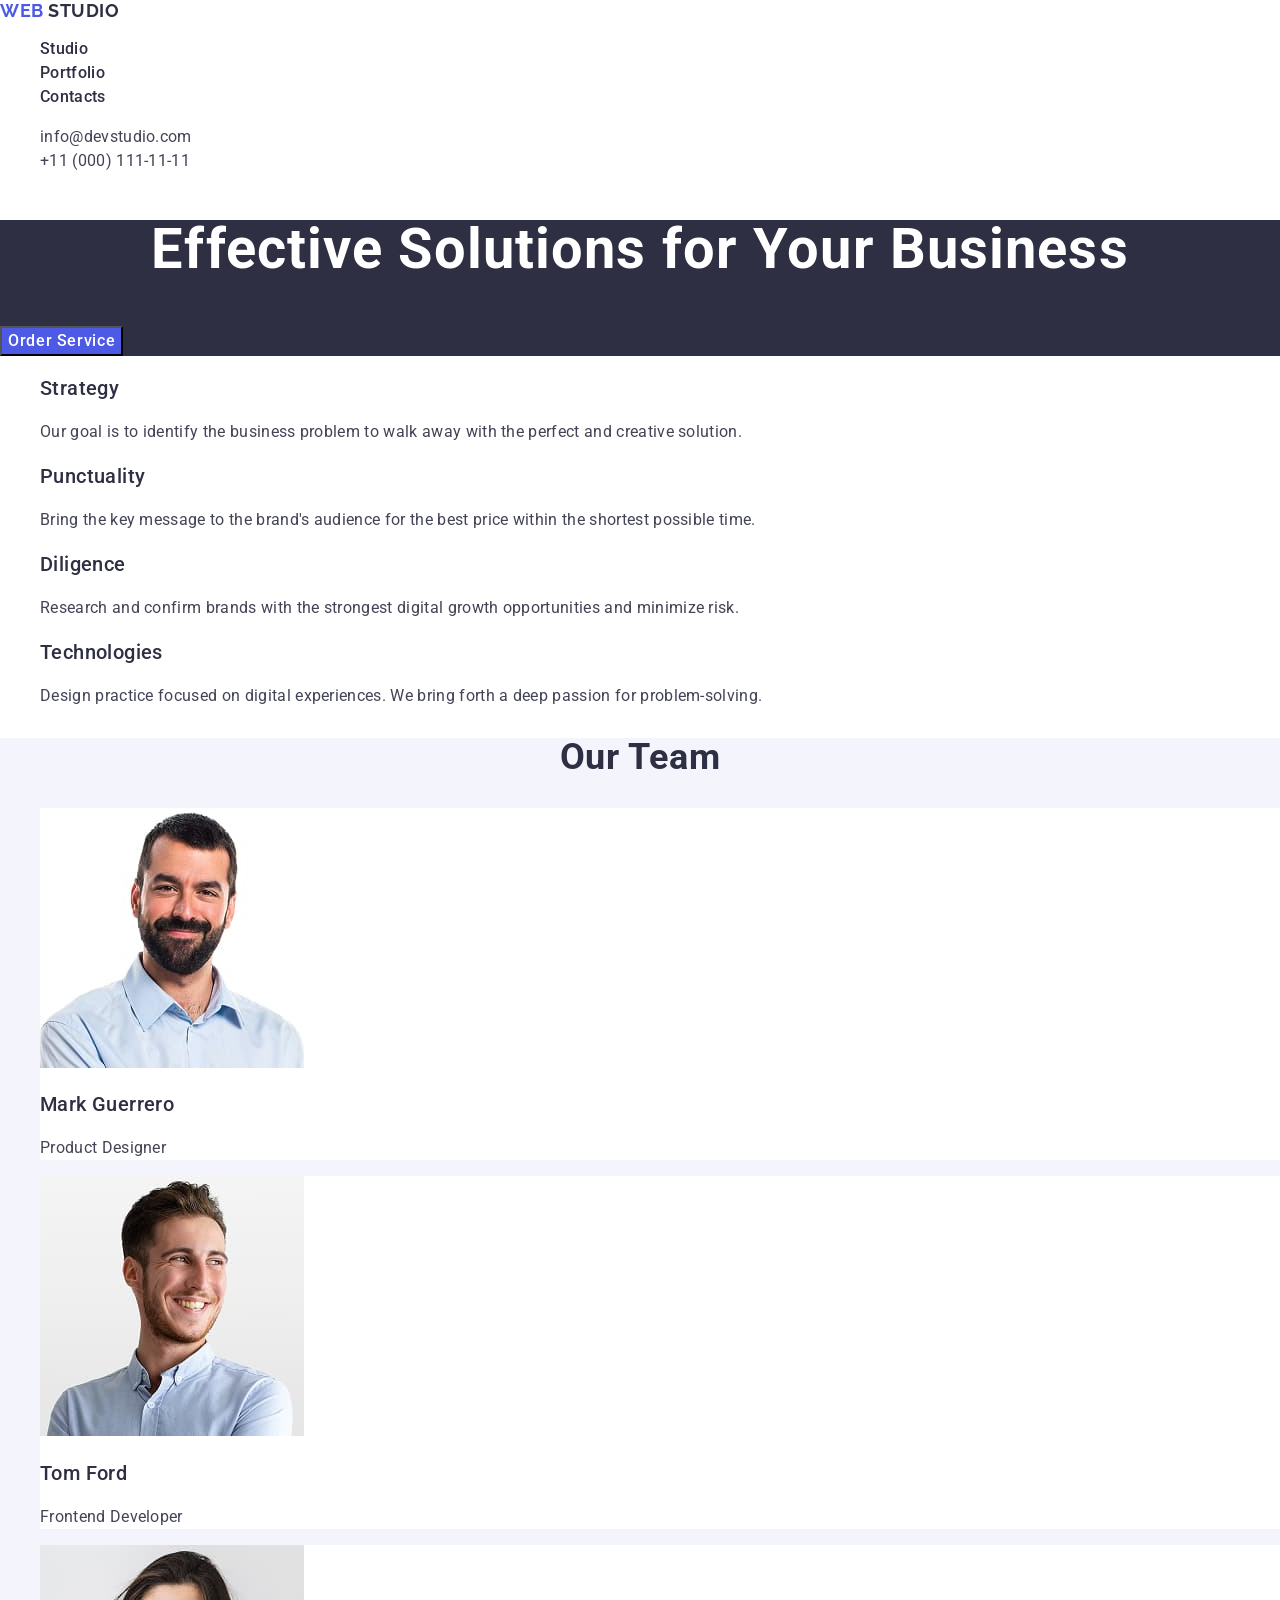
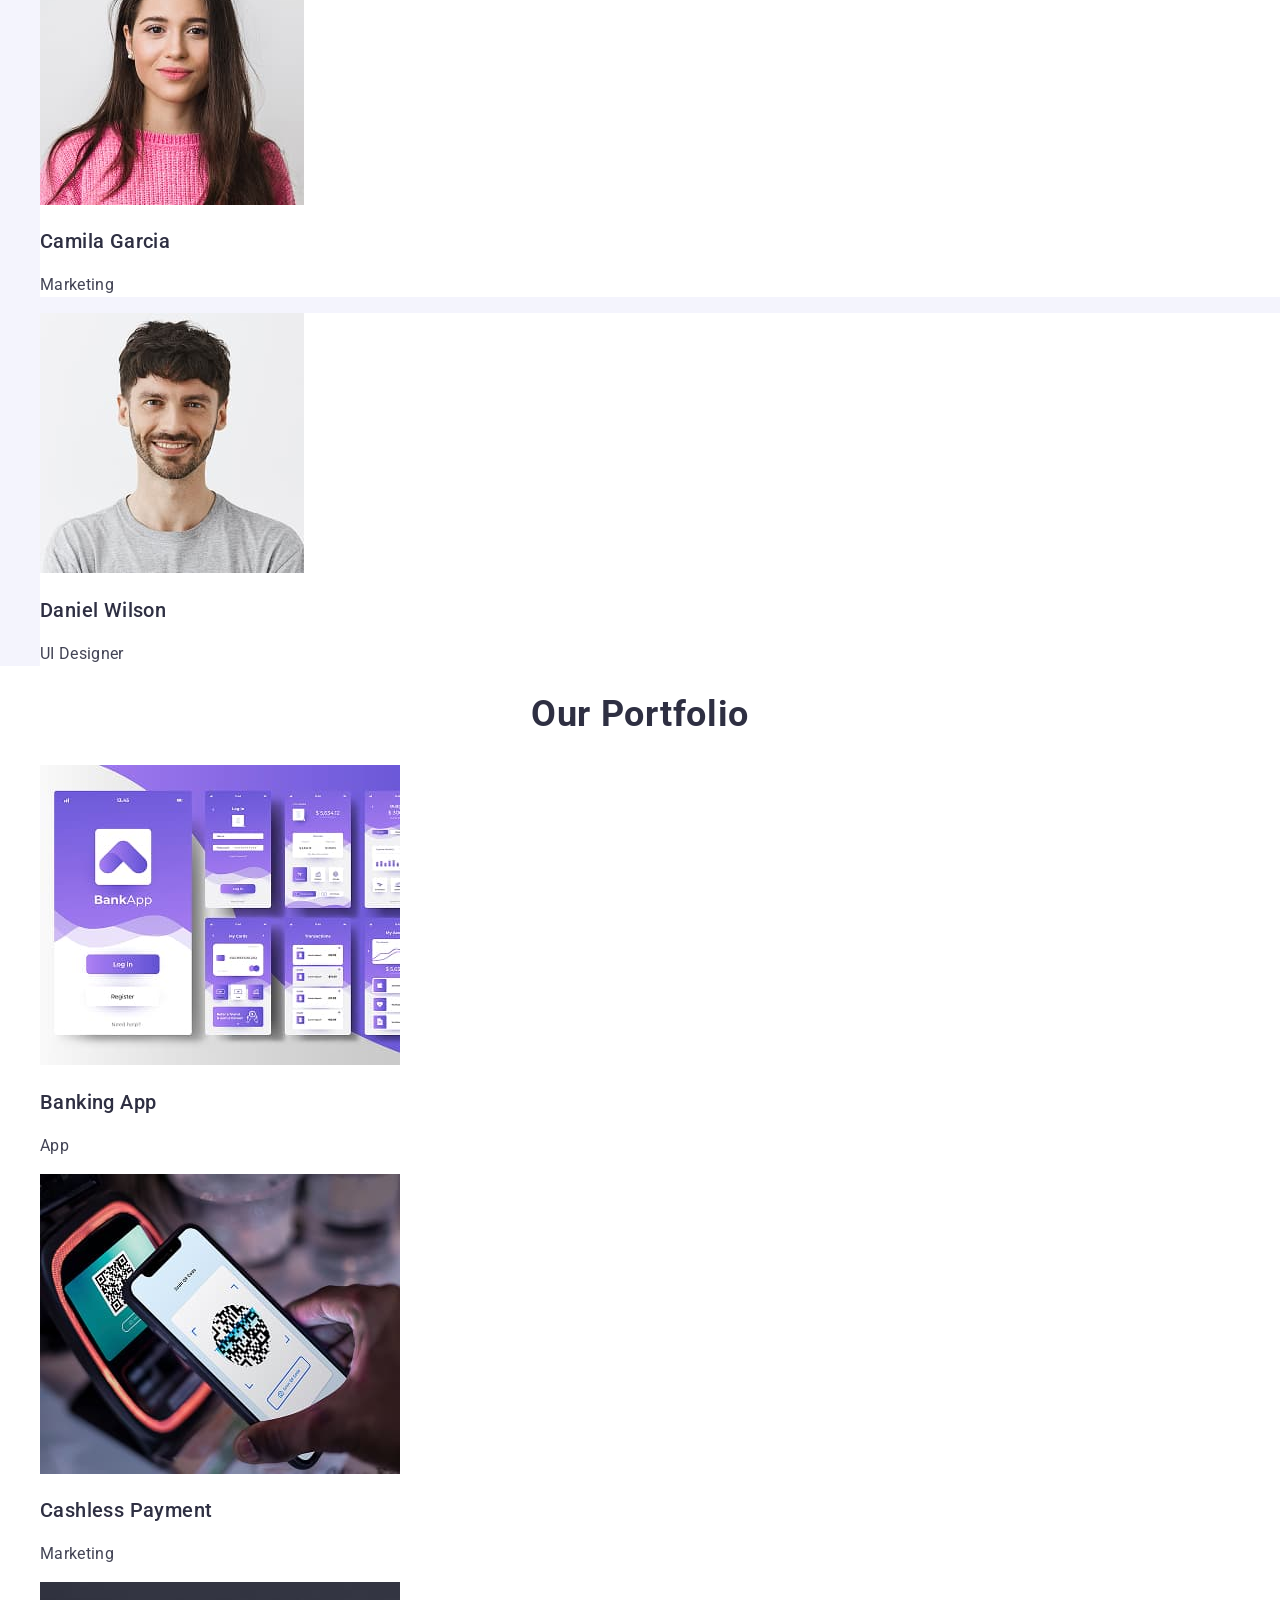
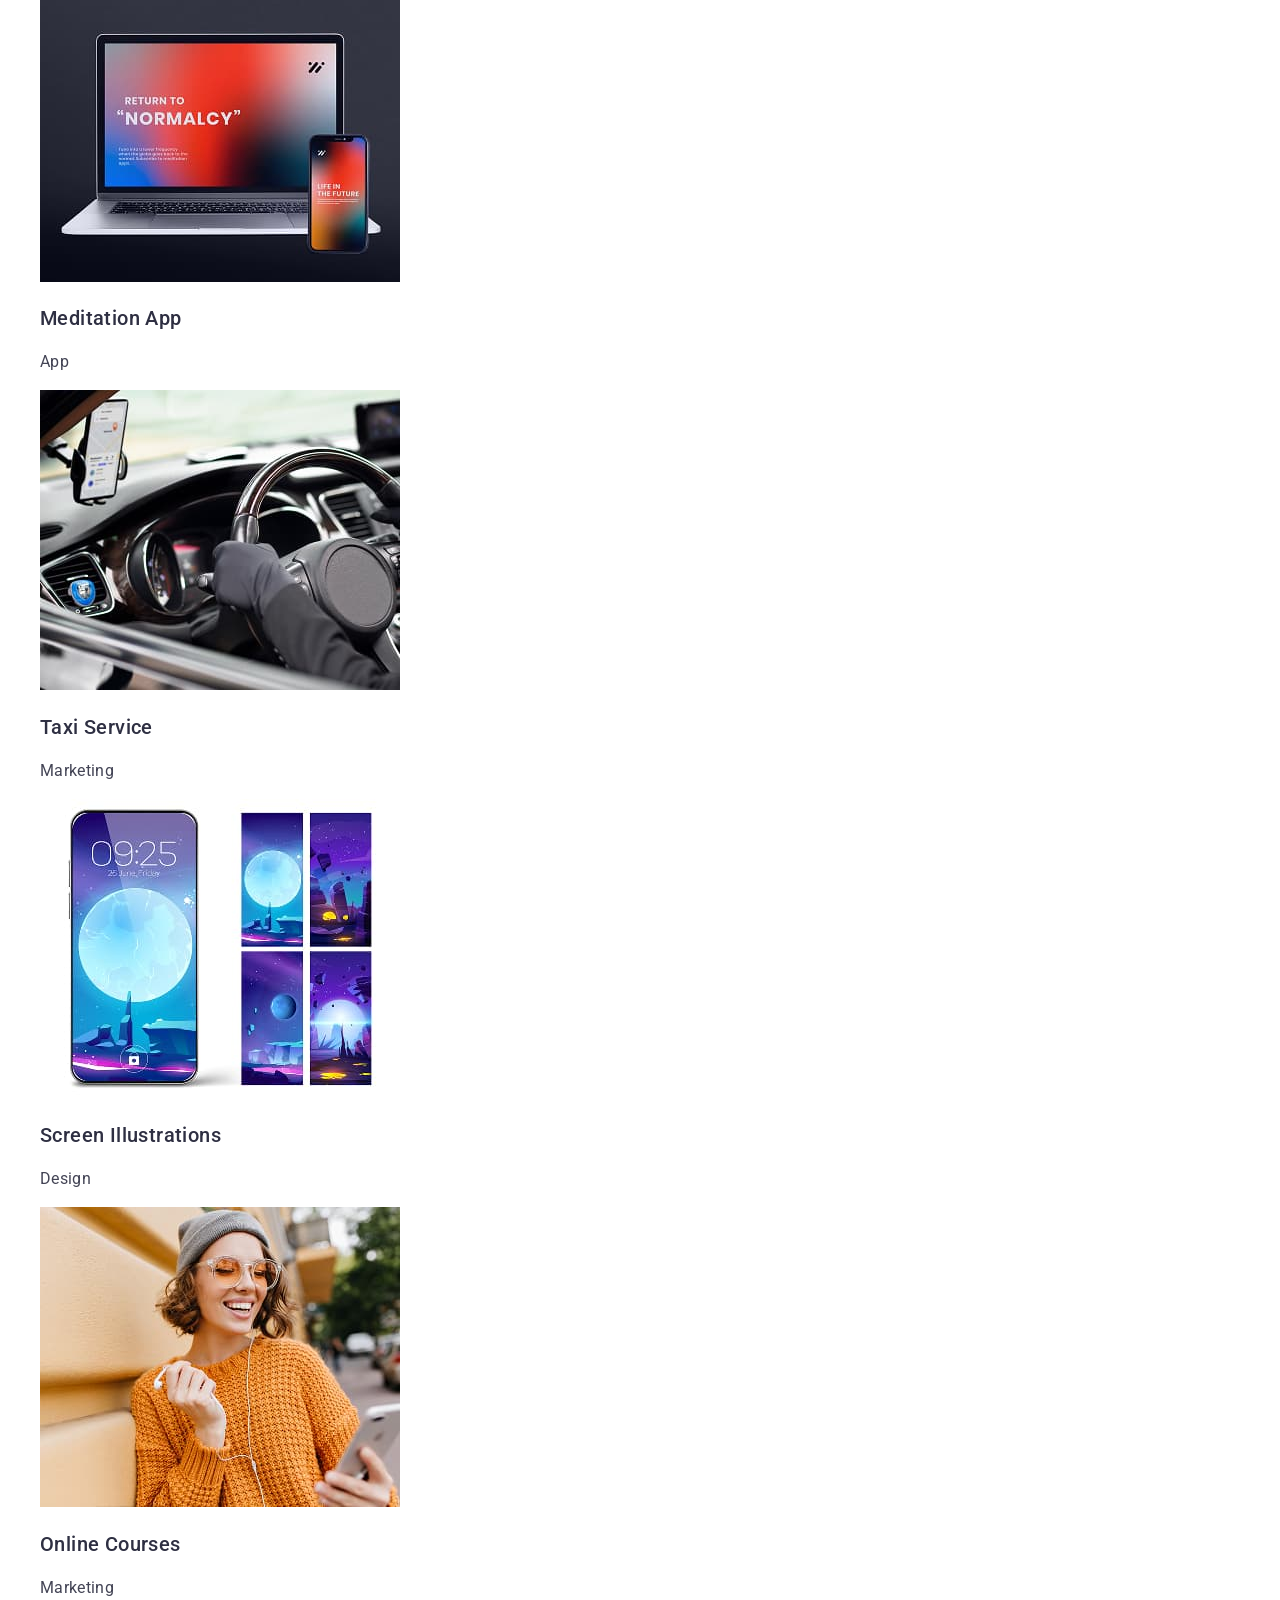
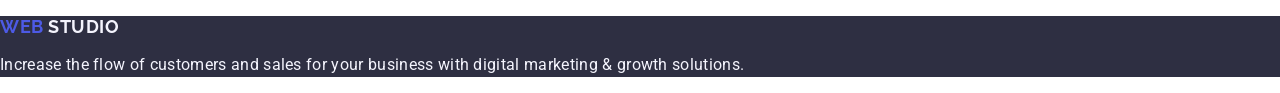
<file: index.html>
<!DOCTYPE html>
<html lang="en">
  <head>
    <meta charset="UTF-8" />
    <meta name="viewport" content="width=device-width, initial-scale=1.0" />
    <!-- google fonts -->
    <link rel="preconnect" href="https://fonts.googleapis.com" />
    <link rel="preconnect" href="https://fonts.gstatic.com" crossorigin />
    <link
      href="https://fonts.googleapis.com/css2?family=Roboto:wght@400;500;700&family=Raleway:wght@700&display=swap"
      rel="stylesheet"
    />

    <!-- normalize -->
    <link
      rel="stylesheet"
      href="https://cdnjs.cloudflare.com/ajax/libs/modern-normalize/2.0.0/modern-normalize.min.css"
    />
    <!-- local fonts -->
    <link rel="stylesheet" href="./css/styles.css" />
    <title>Document</title>
  </head>
  <body>
    <header>
      <nav>
        <a class="logo" href="./index.html">
          Web
          <span class="header-logo-secondary">Studio</span>
        </a>
        <ul class="nav-items">
          <li><a class="nav-item" href="./index.html">Studio</a></li>
          <li><a class="nav-item" href="">Portfolio</a></li>
          <li><a class="nav-item" href="">Contacts</a></li>
        </ul>
      </nav>

      <address class="address-section">
        <ul class="contacts-list">
          <li>
            <a class="contacts-list-item" href="mailto:info@devstudio.com"
              >info@devstudio.com</a
            >
          </li>
          <li>
            <a class="contacts-list-item" href="tel:+110001111111"
              >+11 (000) 111-11-11</a
            >
          </li>
        </ul>
      </address>
    </header>

    <main>
      <!-- hero -->
      <section class="hero">
        <h1 class="hero-title">Effective Solutions for Your Business</h1>
        <button class="hero-button" type="button">Order Service</button>
      </section>
      <!-- Approach -->
      <section>
        <h2 hidden>Our Approach</h2>
        <ul>
          <li>
            <h3 class="card-title">Strategy</h3>
            <p class="card-text">
              Our goal is to identify the business problem to walk away with the
              perfect and creative solution.
            </p>
          </li>
          <li>
            <h3 class="card-title">Punctuality</h3>
            <p class="card-text">
              Bring the key message to the brand's audience for the best price
              within the shortest possible time.
            </p>
          </li>
          <li>
            <h3 class="card-title">Diligence</h3>
            <p class="card-text">
              Research and confirm brands with the strongest digital growth
              opportunities and minimize risk.
            </p>
          </li>
          <li>
            <h3 class="card-title">Technologies</h3>
            <p class="card-text">
              Design practice focused on digital experiences. We bring forth a
              deep passion for problem-solving.
            </p>
          </li>
        </ul>
      </section>
      <!-- team -->
      <section class="team-section">
        <h2 class="section-title">Our Team</h2>
        <ul>
          <li class="team-item">
            <img
              src="./images/img-1.jpg"
              alt="Profile photo of Mark Guerrero"
              width="264"
              height="260"
            />
            <h3 class="card-title">Mark Guerrero</h3>
            <p class="card-text">Product Designer</p>
          </li>
          <li class="team-item">
            <img
              src="./images/img-2.jpg"
              alt="Profile photo of Tom Ford"
              width="264"
              height="260"
            />
            <h3 class="card-title">Tom Ford</h3>
            <p class="card-text">Frontend Developer</p>
          </li>
          <li class="team-item">
            <img
              src="./images/img-3.jpg"
              alt="Profile photo of Camila Garcia"
              width="264"
              height="260"
            />
            <h3 class="card-title">Camila Garcia</h3>
            <p class="card-text">Marketing</p>
          </li>
          <li class="team-item">
            <img
              src="./images/img-4.jpg"
              alt="Profile photo of Daniel Wilson"
              width="264"
              height="260"
            />
            <h3 class="card-title">Daniel Wilson</h3>
            <p class="card-text">UI Designer</p>
          </li>
        </ul>
      </section>
      <!-- portfolio -->
      <section>
        <h2 class="section-title">Our Portfolio</h2>
        <ul>
          <li>
            <img
              src="./images/portfolio/img-banking.jpg"
              alt="Mobile banking app interface with login and dashboard screens displayed on smartphone mockups"
              width="360"
              height="300"
            />
            <h3 class="card-title">Banking App</h3>
            <p class="card-text">App</p>
          </li>
          <li>
            <img
              src="./images/portfolio/img-cashless.jpg"
              alt="Smartphone scanning a QR code for cashless payment at a terminal"
              width="360"
              height="300"
            />
            <h3 class="card-title">Cashless Payment</h3>
            <p class="card-text">Marketing</p>
          </li>
          <li>
            <img
              src="./images/portfolio/img-meditattion.jpg"
              alt="Laptop and smartphone displaying a modern landing page with inspirational message"
              width="360"
              height="300"
            />
            <h3 class="card-title">Meditation App</h3>
            <p class="card-text">App</p>
          </li>
          <li>
            <img
              src="./images/portfolio/img-taxi.jpg"
              alt="Driver holding a smartphone mounted on a car dashboard while driving"
              width="360"
              height="300"
            />
            <h3 class="card-title">Taxi Service</h3>
            <p class="card-text">Marketing</p>
          </li>
          <li>
            <img
              src="./images/portfolio/img-screen.jpg"
              alt="Stylized mobile phone screens with abstract night landscape illustrations"
              width="360"
              height="300"
            />
            <h3 class="card-title">Screen Illustrations</h3>
            <p class="card-text">Design</p>
          </li>
          <li>
            <img
              src="./images/portfolio/img-courses.jpg"
              alt="Smiling woman using a smartphone with earphones while studying online outdoors"
              width="360"
              height="300"
            />
            <h3 class="card-title">Online Courses</h3>
            <p class="card-text">Marketing</p>
          </li>
        </ul>
      </section>
    </main>
    <footer class="footer">
      <a class="logo" href="./index.html">
        Web
        <span class="footer-logo-secondary">Studio</span>
      </a>
      <p class="footer-description">
        Increase the flow of customers and sales for your business with digital
        marketing & growth solutions.
      </p>
    </footer>
  </body>
</html>
</file>
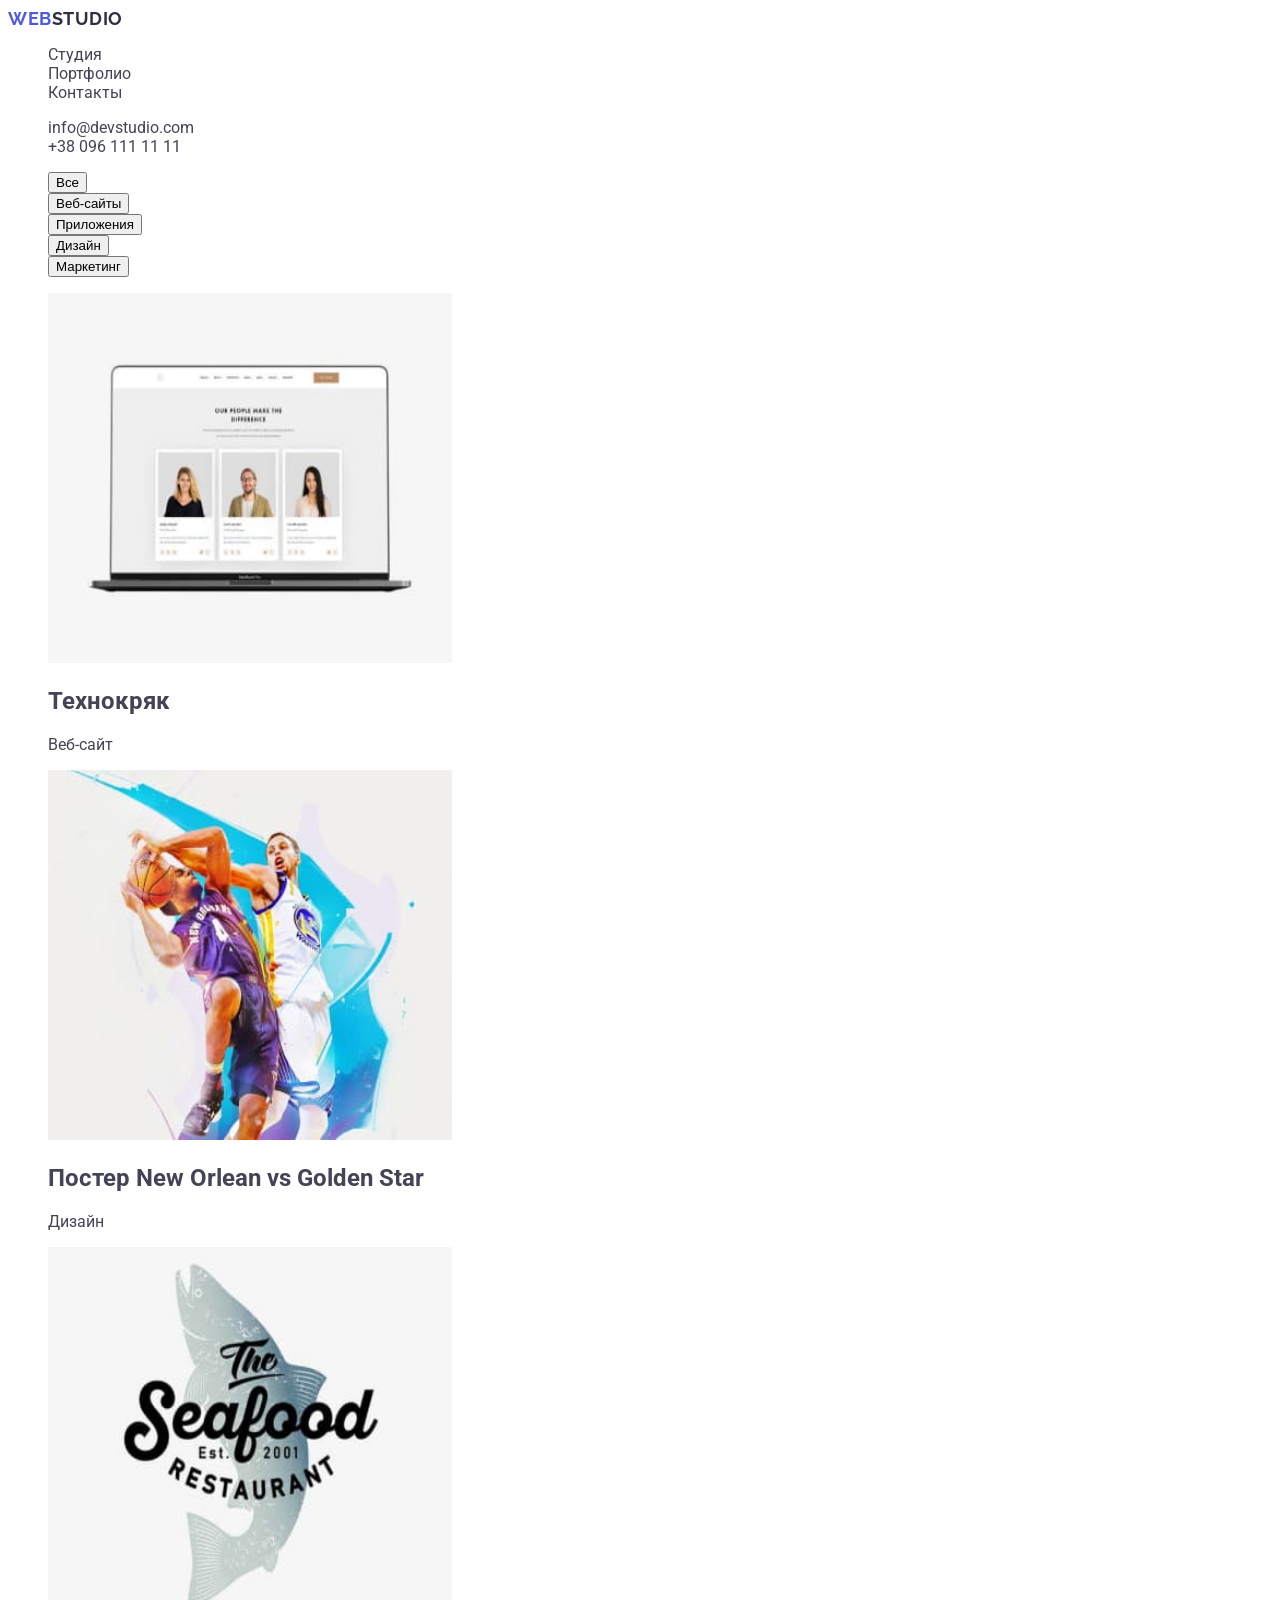
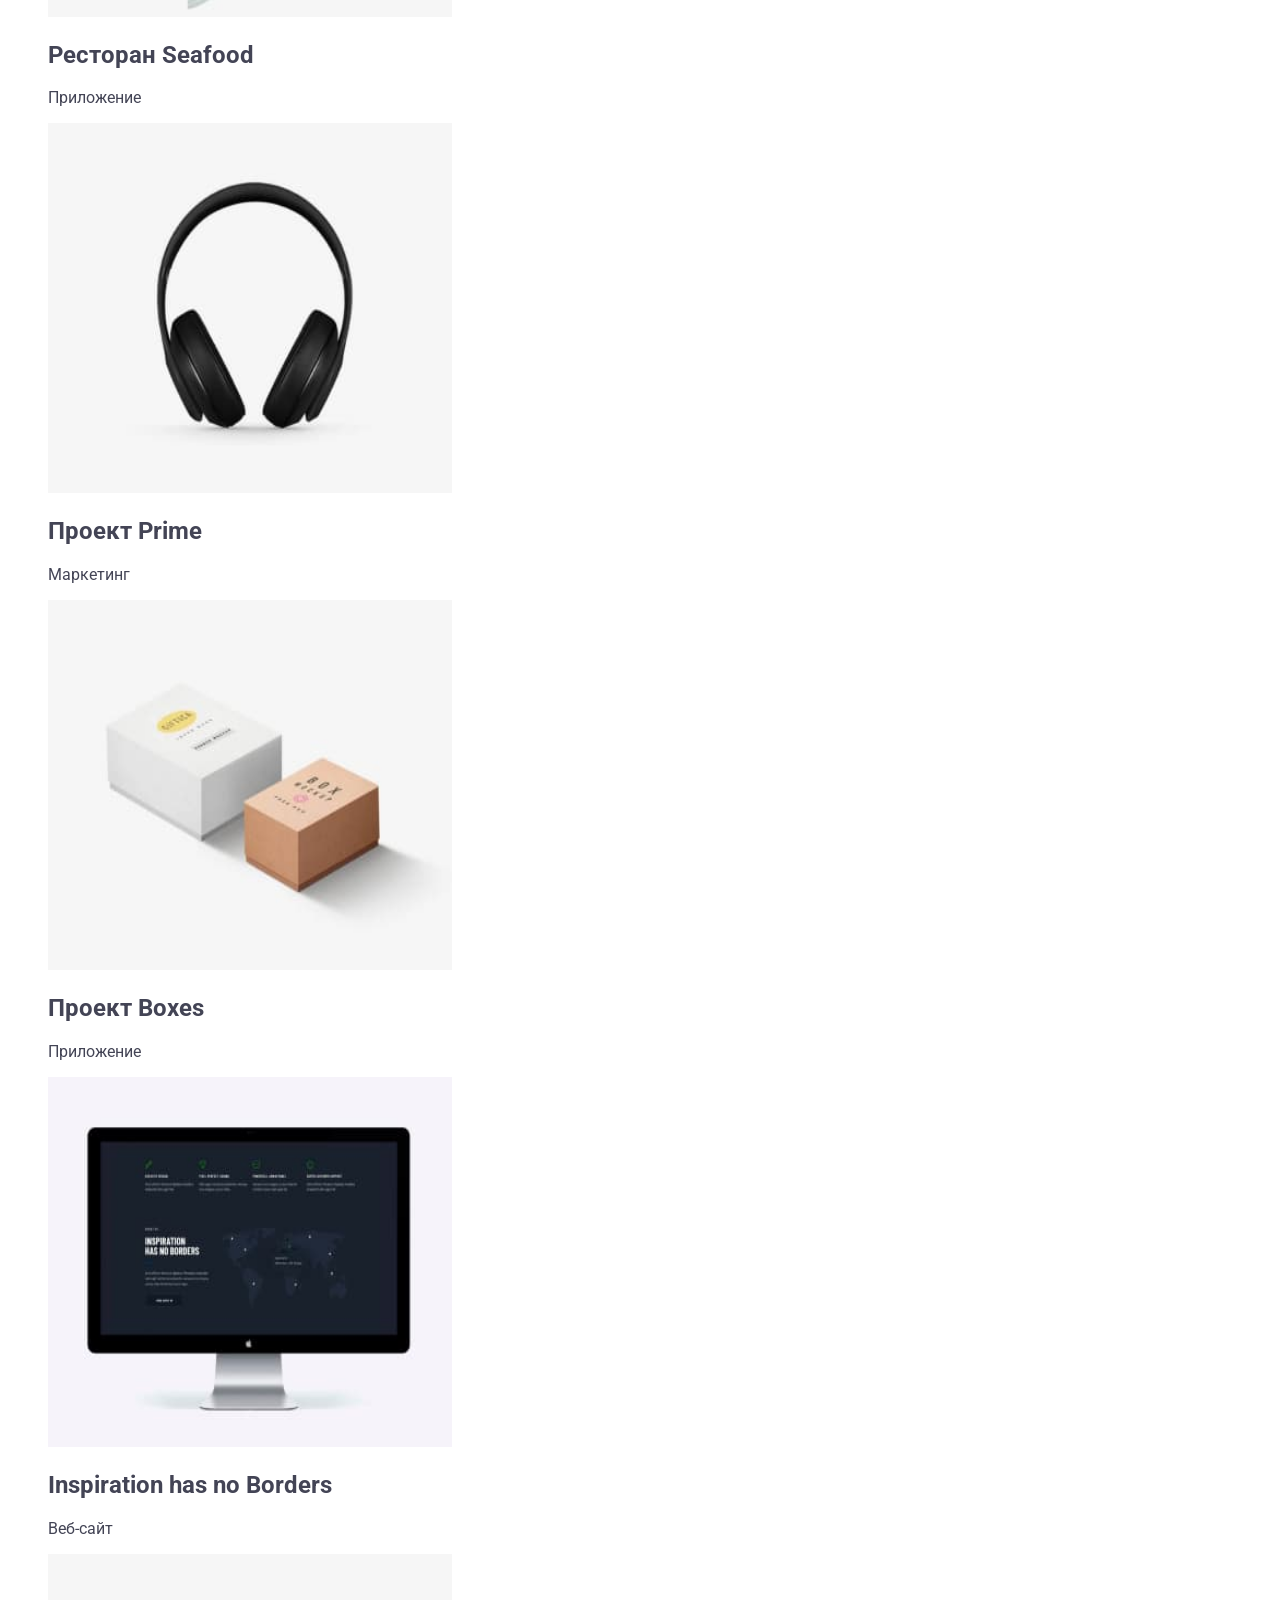
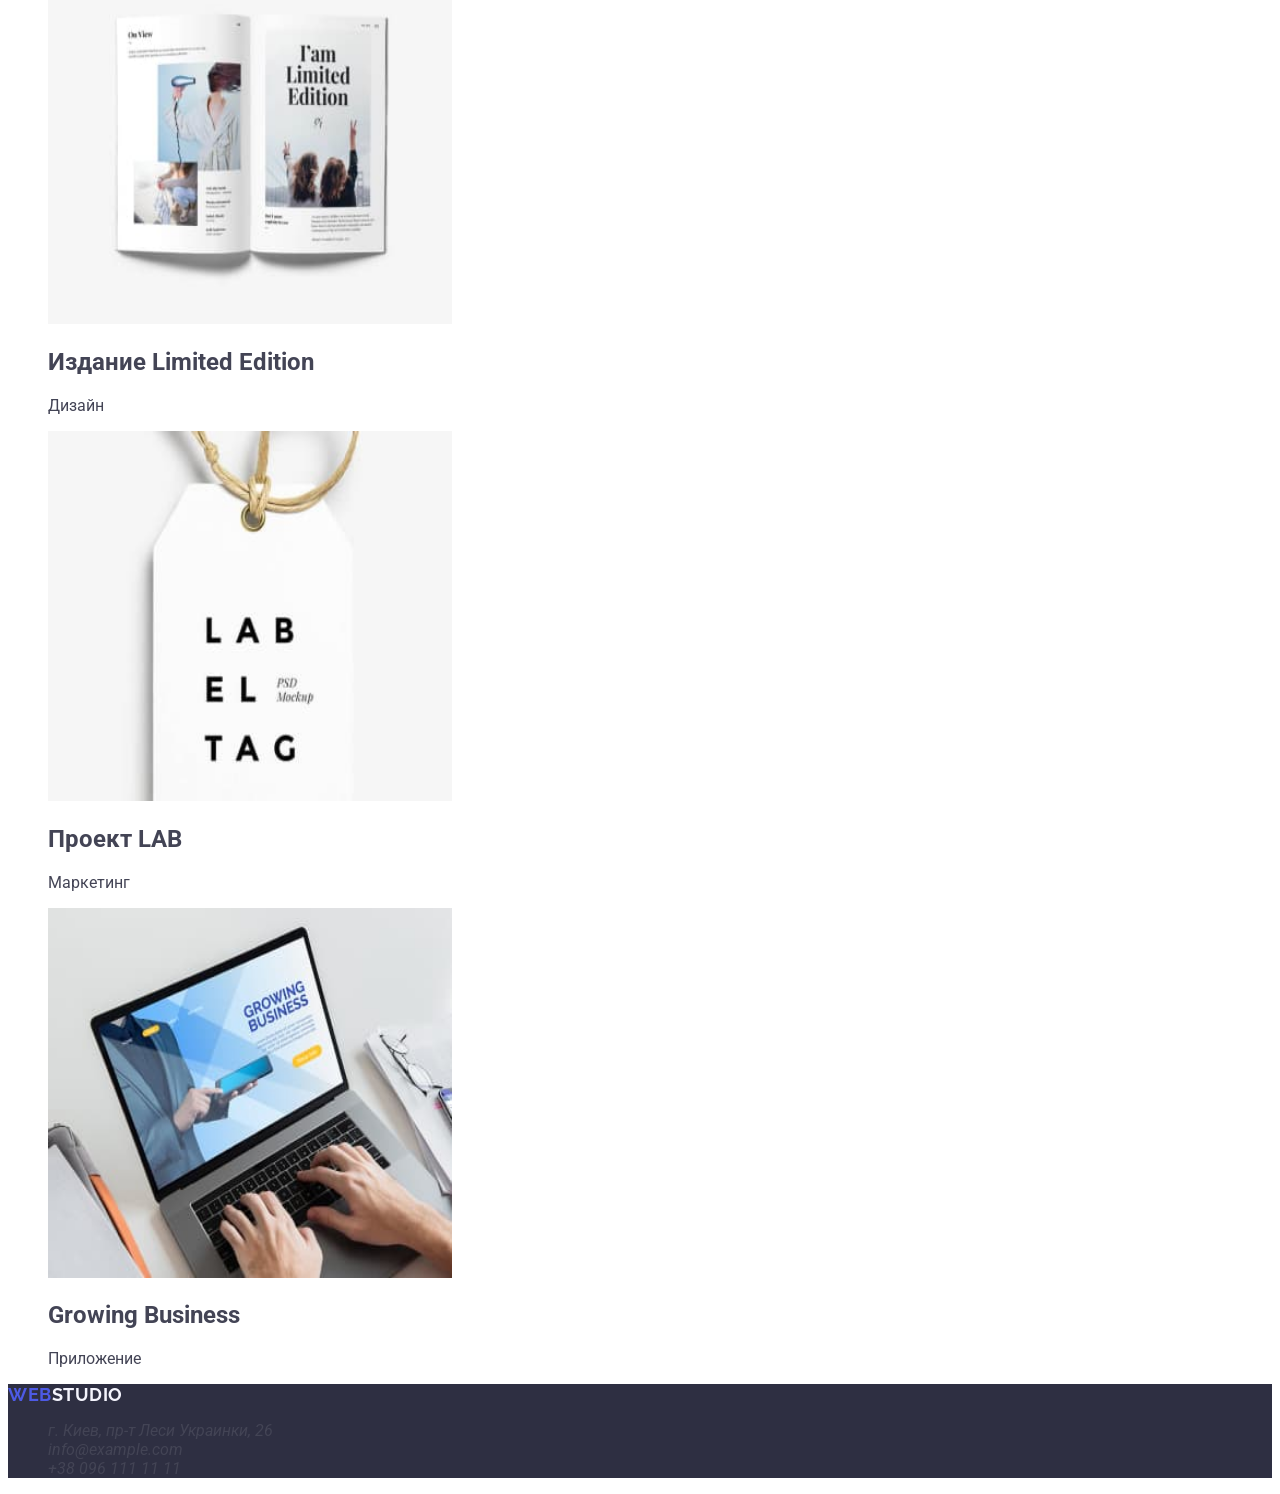
<file: portfolio.html>
<!DOCTYPE html>
<html lang="ru">
  <head>
    <meta charset="UTF-8" />
    <meta http-equiv="X-UA-Compatible" content="IE=edge" />
    <meta name="viewport" content="width=device-width, initial-scale=1.0" />
    <title>Portfolio</title>
    <link rel="preconnect" href="https://fonts.googleapis.com" />
    <link rel="preconnect" href="https://fonts.gstatic.com" crossorigin />
    <link
      href="https://fonts.googleapis.com/css2?family=IBM+Plex+Sans+Thai+Looped:wght@100&family=Raleway:wght@700&family=Roboto:wght@400;500;700&display=swap"
      rel="stylesheet"
    />
    <link rel="stylesheet" href="./css/styles.css" />
  </head>
  <body>
    <header class="header">
      <a class="logo link" href="" lang="en"
        ><span class="header-logo-main">Web</span
        ><span class="header-logo-secondary">Studio</span></a
      >
      <nav class="navigation">
        <ul class="nav-list list">
          <li class="nav-list-item">
            <a class="nav-list-link header-text link" href="./index.html">Студия</a>
          </li>
          <li class="nav-list-item">
            <a class="nav-list-link current header-text link" href="./portfolio.html">Портфолио</a>
          </li>
          <li class="nav-list-item">
            <a class="nav-list-link header-text link" href="">Контакты</a>
          </li>
        </ul>
      </nav>
      <ul class="contacts-list list">
        <li class="contacts-list-item">
          <a class="contacts-list-info header-text link" href="mailto:info@devstudio.com"
            >info@devstudio.com</a
          >
        </li>
        <li class="contacts-list-item">
          <a class="contacts-list-info header-text link" href="tel:+380961111111"
            >+38 096 111 11 11</a
          >
        </li>
      </ul>
    </header>
    <main>
      <!-- Samples of work-->
      <section class="portfolio">
        <!-- нужно скрыть заголовок в css -->
        <h1 hidden>Portfolio</h1>

        <ul class="filter list">
          <li class="filter-item">
            <button class="filter-item-btn" type="button">Все</button>
          </li>
          <li class="filter-item">
            <button class="filter-item-btn" type="button">Веб-сайты</button>
          </li>
          <li class="filter-item">
            <button class="filter-item-btn" type="button">Приложения</button>
          </li>
          <li class="filter-item">
            <button class="filter-item-btn" type="button">Дизайн</button>
          </li>
          <li class="filter-item">
            <button class="filter-item-btn" type="button">Маркетинг</button>
          </li>
        </ul>

        <ul class="samples-list list">
          <li class="samples-list-item">
            <a class="samples-list-link link" href="">
              <img
                class="samples-list-img"
                src="./images/work-sample1.jpg"
                alt="скрин вебсайта"
                width="404"
                height="370"
              />
              <h2 class="samples-list-title">Технокряк</h2>
              <p class="samples-list-description">Веб-сайт</p>
            </a>
          </li>
          <li class="samples-list-item">
            <a class="samples-list-link link" href="">
              <img
                class="samples-list-img"
                src="./images/work-sample2.jpg"
                alt="пример постера"
                width="404"
                height="370"
              />
              <h2 class="samples-list-title">Постер New Orlean vs Golden Star</h2>
              <p class="samples-list-description">Дизайн</p>
            </a>
          </li>
          <li class="samples-list-item">
            <a class="samples-list-link link" href="">
              <img
                class="samples-list-img"
                src="./images/work-sample3.jpg"
                alt="пример ресторанного приложения"
                width="404"
                height="370"
              />
              <h2 class="samples-list-title">Ресторан Seafood</h2>
              <p class="samples-list-description">Приложение</p>
            </a>
          </li>
          <li class="samples-list-item">
            <a class="samples-list-link link" href="">
              <img
                class="samples-list-img"
                src="./images/work-sample4.jpg"
                alt="пример проекта"
                width="404"
                height="370"
              />
              <h2 class="samples-list-title">Проект Prime</h2>
              <p class="samples-list-description">Маркетинг</p>
            </a>
          </li>
          <li class="samples-list-item">
            <a class="samples-list-link link" href="">
              <img
                class="samples-list-img"
                src="./images/work-sample5.jpg"
                alt="пример приложения"
                width="404"
                height="370"
              />
              <h2 class="samples-list-title">Проект Boxes</h2>
              <p class="samples-list-description">Приложение</p>
            </a>
          </li>
          <li class="samples-list-item">
            <a class="samples-list-link link" href="">
              <img
                class="samples-list-img"
                src="./images/work-sample6.jpg"
                alt="пример вебсайта"
                width="404"
                height="370"
              />
              <h2 class="samples-list-title">Inspiration has no Borders</h2>
              <p class="samples-list-description">Веб-сайт</p>
            </a>
          </li>
          <li class="samples-list-item">
            <a class="samples-list-link link" href="">
              <img
                class="samples-list-img"
                src="./images/work-sample7.jpg"
                alt="пример дизайна издания"
                width="404"
                height="370"
              />
              <h2 class="samples-list-title">Издание Limited Edition</h2>
              <p class="samples-list-description">Дизайн</p>
            </a>
          </li>
          <li class="samples-list-item">
            <a class="samples-list-link link" href="">
              <img
                class="samples-list-img"
                src="./images/work-sample8.jpg"
                alt="пример шаблона"
                width="404"
                height="370"
              />
              <h2 class="samples-list-title">Проект LAB</h2>
              <p class="samples-list-description">Маркетинг</p>
            </a>
          </li>
          <li class="samples-list-item">
            <a class="samples-list-link link" href="">
              <img
                class="samples-list-img"
                src="./images/work-sample9.jpg"
                alt=" пример приложения"
                width="404"
                height="370"
              />
              <h2 class="samples-list-title">Growing Business</h2>
              <p class="samples-list-description">Приложение</p>
            </a>
          </li>
        </ul>
      </section>
    </main>
    <footer class="footer">
      <a class="logo link" href="" lang="en"
        ><span class="footer-logo-main">Web</span
        ><span class="footer-logo-secondary">Studio</span></a
      >
      <address>
        <ul class="address-list list">
          <li class="address-list-item">
            <a
              class="address-list-text address-list-residence link"
              href="https://goo.gl/maps/z7eLqG4QKiJEJie86"
              target="_blank"
              rel="noopener noreferrer"
              >г. Киев, пр-т Леси Украинки, 26</a
            >
          </li>
          <li class="address-list-item">
            <a class="address-list-text address-list-contacts link" href="mailto:info@example.com"
              >info@example.com</a
            >
          </li>
          <li class="address-list-item">
            <a class="address-list-text address-list-contacts link" href="tel:+380961111111"
              >+38 096 111 11 11</a
            >
          </li>
        </ul>
      </address>
    </footer>
  </body>
</html>
</file>
<file: css/styles.css>
/* ============= VARIABLES ============= */
:root {
  --primary-font: 'Roboto', sans-serif;
  --primary-text-color: #434455;
  --dark-color: #2e2f42;
  --brand-color: #4d5ae5;
  --accent-color: #404bbf;
  --white-color: #ffffff;
  --light-bg-color: #f4f4fd;
}

/* ============= /VARIABLES ============= */

/* ============= COMMON STYLES   ============= */
a {
  text-decoration: none;
  color: inherit;
}

ul,
ol {
  list-style-type: none;
}

button {
  cursor: pointer;
}

body {
  font-family: var(--primary-font);
  color: var(--primary-text-color);
  background-color: var(--white-color);
}

.logo {
  font-family: Raleway, sans-serif;
  font-weight: 700;
  text-transform: uppercase;
  font-size: 18px;
  line-height: 1.17;
  letter-spacing: 0.03em;
  color: var(--brand-color);
}

.section-title {
  font-weight: 700;
  font-size: 36px;
  line-height: 1.11;
  letter-spacing: 0.02em;
  text-align: center;
  text-transform: capitalize;
  color: var(--dark-color);
}

.card-title {
  font-weight: 500;
  font-size: 20px;
  line-height: 1.2;
  letter-spacing: 0.02em;
  color: var(--dark-color);
}

.card-text {
  font-size: 16px;
  line-height: 1.5;
  letter-spacing: 0.02em;
  color: var(--primary-text-color);
}
/* ============= COMMON STYLES ============= */

/* ============= HEADER ============= */

.header-logo-secondary {
  color: var(--dark-color);
}

.nav-item {
  font-weight: 500;
  font-size: 16px;
  line-height: 1.5;
  letter-spacing: 0.02em;
  color: var(--dark-color);
}

.nav-item:hover,
.nav-item:focus,
.nav-item:active {
  color: var(--accent-color);
}

.address-section {
  font-size: 16px;
  font-style: normal;
  line-height: 1.5;
  letter-spacing: 0.02em;
}

.contacts-list-item:hover,
.contacts-list-item:focus {
  color: var(--accent-color);
}
/* ============= HEADER ============= */

/* ============= HERO ============= */
.hero {
  background-color: var(--dark-color);
}

.hero-title {
  font-weight: 700;
  font-size: 56px;
  line-height: 1.07;
  letter-spacing: 0.02em;
  text-align: center;
  color: var(--white-color);
}

.hero-button {
  background-color: var(--brand-color);
  font-family: var(--primary-font);
  font-weight: 500;
  font-size: 16px;
  line-height: 1.5;
  letter-spacing: 0.04em;
  color: var(--white-color);
}

.hero-button:hover,
.hero-button:focus {
  background-color: var(--accent-color);
}
/* ============= HERO ============= */

/* ============= APPROACH ============= */

/* ============= APPROACH ============= */

/* ============= TEAM ============= */
.team-section {
  background-color: var(--light-bg-color);
}

.team-item {
  background-color: var(--white-color);
}
/* ============= TEAM ============= */

/* ============= FOOTER ============= */
.footer {
  background-color: var(--dark-color);
}
.footer-logo-primary {
  color: var(--brand-color);
}

.footer-logo-secondary {
  color: var(--light-bg-color);
}

.footer-description {
  font-size: 16px;
  line-height: 1.5;
  letter-spacing: 0.02em;
  color: var(--light-bg-color);
}
/* ============= FOOTER ============= */
</file>
